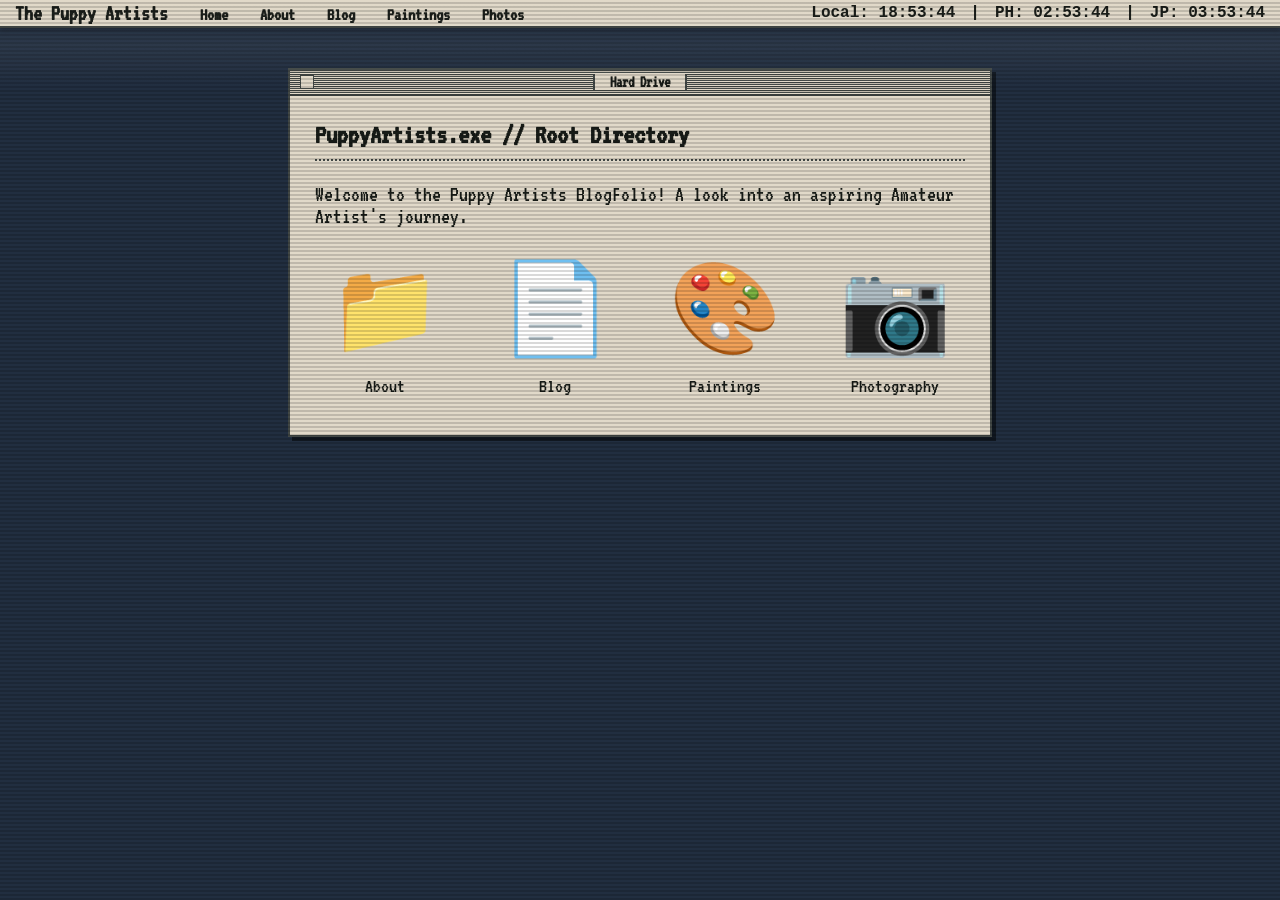
<file: index.html>
<!DOCTYPE html>
<html lang="en">
    <head>
        <meta charset="UTF-8">
        <meta name="viewport" content="width=device-width, initial-scale=1.0">
        <title>The Puppy Artists BlogFolio</title>
        <link rel="preconnect" href="https://fonts.googleapis.com">
        <link rel="preconnect" href="https://fonts.gstatic.com" crossorigin>
        <link href="https://fonts.googleapis.com/css2?family=Fascinate&family=Italiana&family=Marcellus&family=VT323&display=swap" rel="stylesheet">
        <link href="css/style.css" rel="stylesheet">
        <script src="https://identity.netlify.com/v1/netlify-identity-widget.js"></script>
    </head>
    <body>

        <!-- Menu Bar, UI is inspired by Macintosh --->
         <nav class="menu-bar">
            <div class="menu-items">
                <span class="logo">The Puppy Artists</span>
                <a href="index.html">Home</a>
                <a href="about.html">About</a>
                <a href="blog.html">Blog</a> 
                <a href="paintings.html">Paintings</a>
                <a href="photos.html">Photos</a>
            </div>

            <div id="multi-time-clocks">
                <span>Local: <span id="clock-local"></span></span> |
                <span>PH: <span id="clock-ph"></span></span> |
                <span>JP: <span id="clock-jp"></span></span>
            </div>
        </nav>

        <!-- CRT Scanline overlay -->
        <div class="retro-scanlines"></div>
    
        <!-- Desktop -->
         <main class="desktop">

            <!-- Main Window itself -->
             <div class="window">

                <!-- Title Bar -->
                <div class="title-bar">
                    <div class="close-box"></div>
                    <div class="title-text">Hard Drive</div>
                </div>

                <!-- Content Area -->
                 <div class="window-content">
                     <header class="intro-header">
                        <h1>PuppyArtists.exe // Root Directory</h1>
                        <p>Welcome to the Puppy Artists BlogFolio! A look into an aspiring Amateur Artist's journey.</p>
                     </header>

                     <!-- Folder Grid -->
                     <section class="folder-grid">

                        <a href="about.html" class="folder-icon">
                            <div class="icon-img">📁</div>
                            <span>About</span>
                        </a>

                        <a href="blog.html" class="folder-icon">
                            <div class="icon-img">📄</div>
                            <span>Blog</span>
                        </a>

                        <a href="paintings.html" class="folder-icon">
                            <div class="icon-img">🎨</div>
                            <span>Paintings</span>
                        </a>

                        <a href="photos.html" class="folder-icon">
                            <div class="icon-img">📷</div>
                            <span>Photography</span>
                        </a>   

                    </section>  
                </div>
            </div>
        </main>

        <script>
            if (window.netlifyIdentity) {
                window.netlifyIdentity.on("init", user => {
                if (!user) {
                    window.netlifyIdentity.on("login", () => {
                    document.location.href = "/admin/";
                        });
                    }
                });
            }
        </script>

        <script src="js/script.js"></script>
    </body>
</html>
</file>
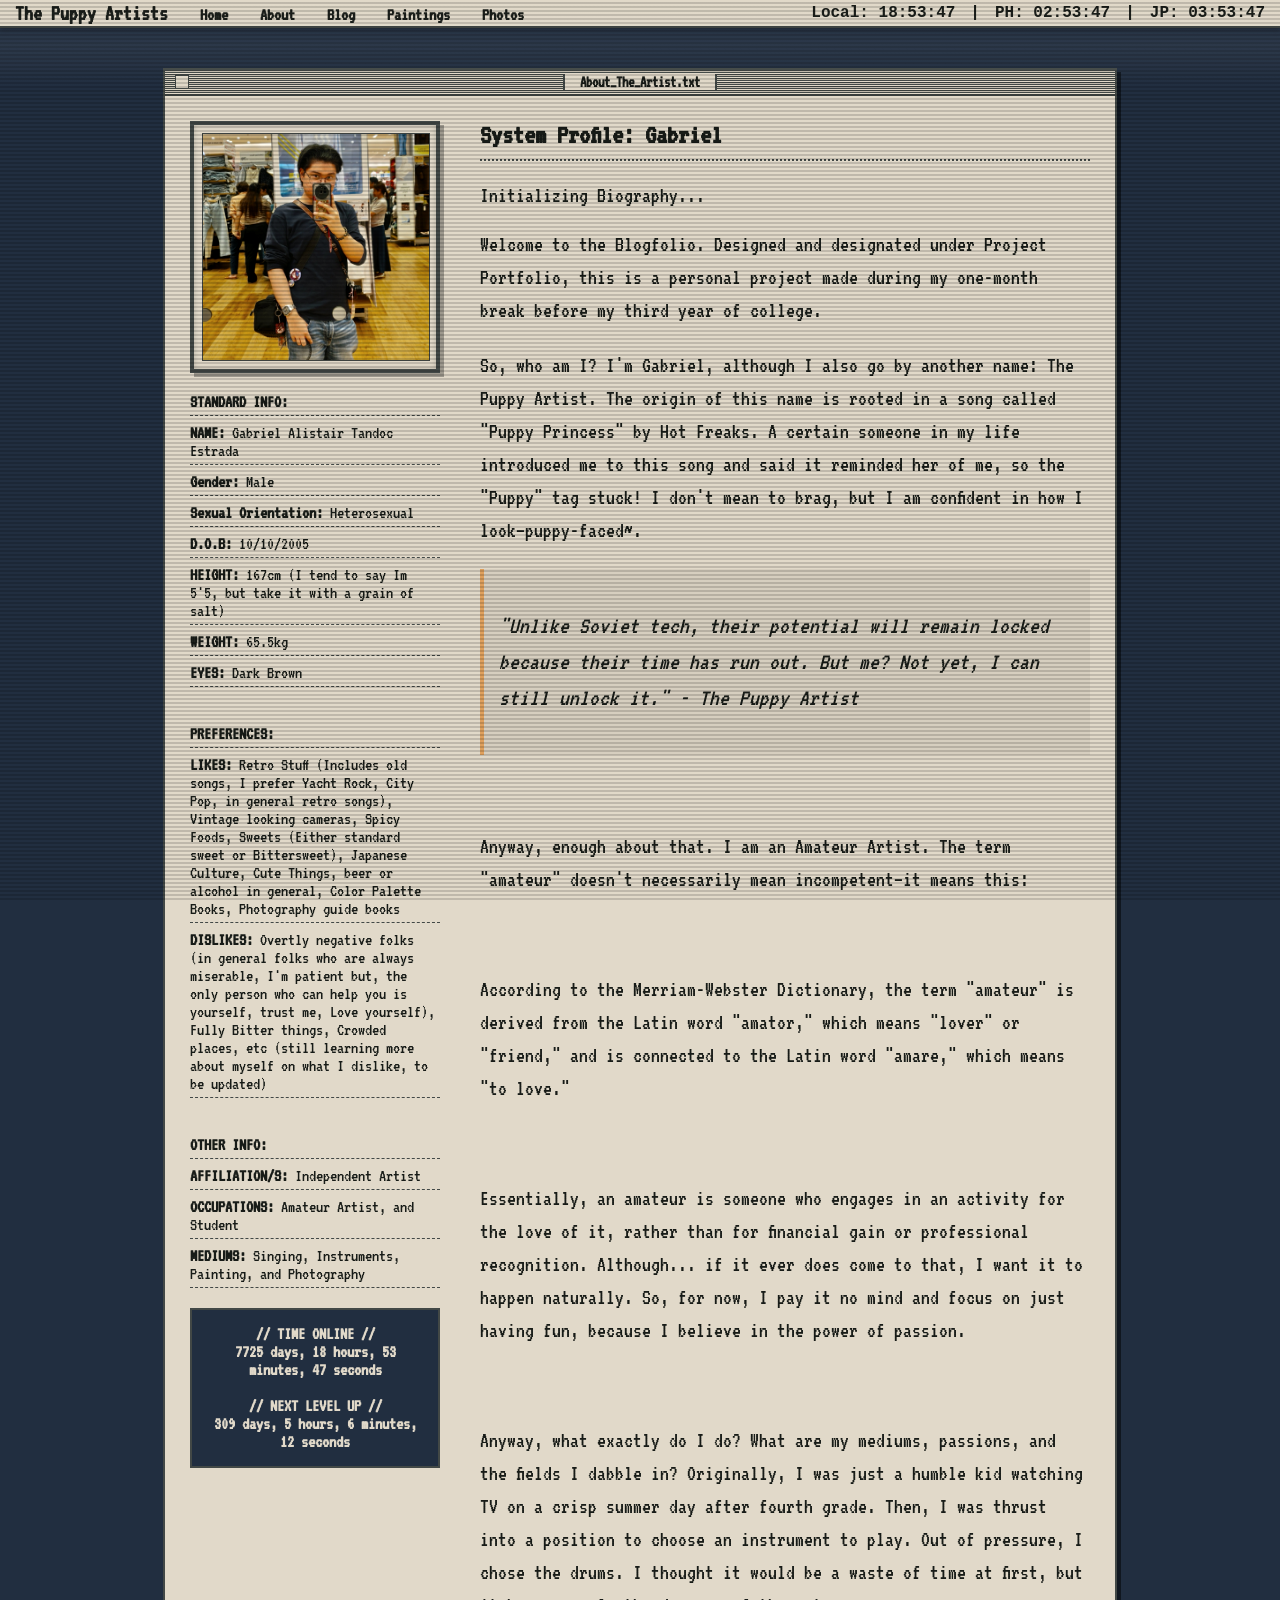
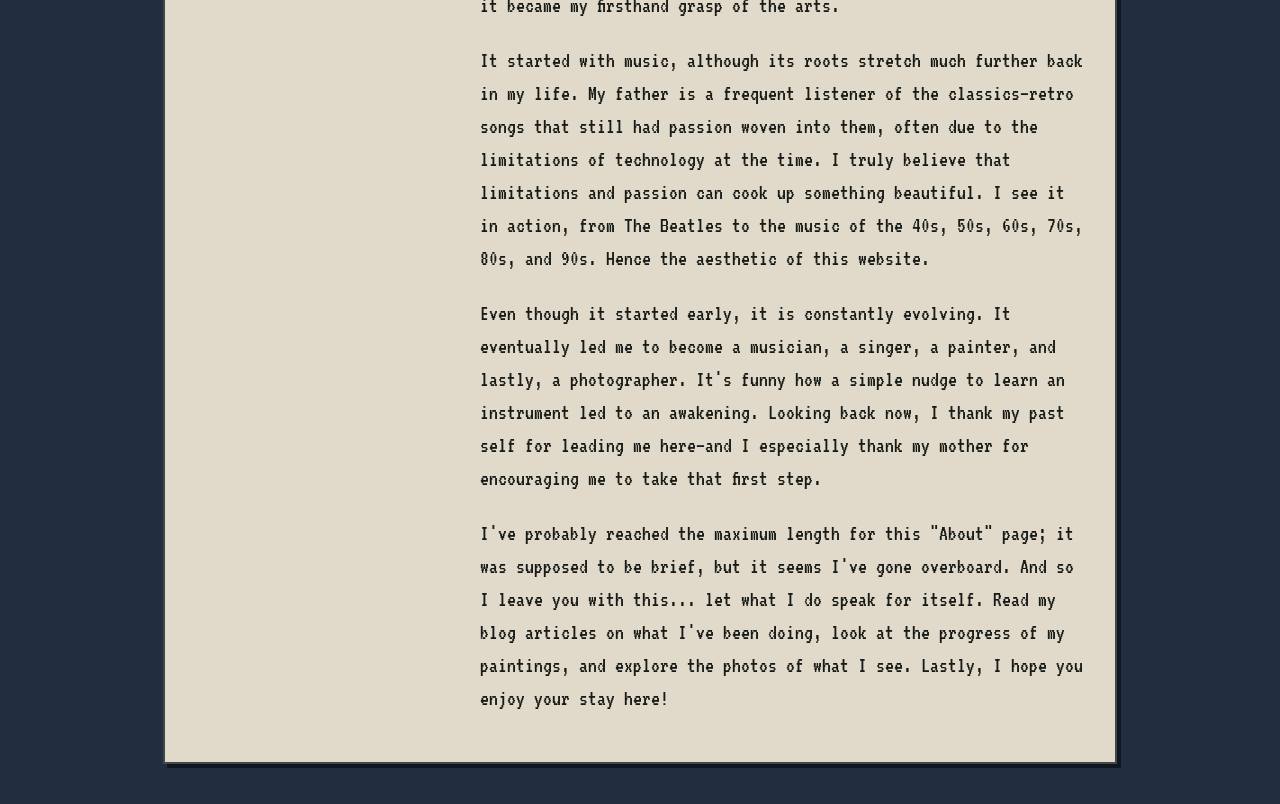
<file: about.html>
<!DOCTYPE html>
<html lang="en">
    <head>
        <meta charset="UTF-8">
        <meta name="viewport" content="width=device-width, initial-scale=1.0">
        <title>The Puppy Artists BlogFolio</title>
        <link rel="preconnect" href="https://fonts.googleapis.com">
        <link rel="preconnect" href="https://fonts.gstatic.com" crossorigin>
        <link href="https://fonts.googleapis.com/css2?family=Fascinate&family=Italiana&family=Marcellus&family=VT323&display=swap" rel="stylesheet">
        <link href="css/style.css" rel="stylesheet">
    </head>
    <body>

        <!-- Menu Bar, UI is inspired by Macintosh --->
         <nav class="menu-bar">
            <div class="menu-items">
                <span class="logo">The Puppy Artists</span>
                <a href="index.html">Home</a>
                <a href="about.html" class="active">About</a>
                <a href="blog.html">Blog</a> 
                <a href="paintings.html">Paintings</a>
                <a href="photos.html">Photos</a>
            </div>

            <div id="multi-time-clocks">
                <span>Local: <span id="clock-local"></span></span> |
                <span>PH: <span id="clock-ph"></span></span> |
                <span>JP: <span id="clock-jp"></span></span>
            </div>
        </nav>

        <!-- CRT Scanline overlay -->
        <div class="retro-scanlines"></div>
    
        <!-- Desktop -->
         <main class="desktop">

            <!-- Main Window itself (Added bio-window for wider max-width) -->
             <div class="window bio-window">

                <!-- Title Bar -->
                <div class="title-bar">
                    <div class="close-box"></div>
                    <div class="title-text">About_The_Artist.txt</div>
                </div>

                <!-- Content Area -->
                 <!-- Layout will be a bit different -->
                 <div class="window-content bio-layout">

                    <!-- Sidebar style: Left Column features a photo of me, some details and countdowns -->
                    <aside class="bio-sidebar">

                        <!-- Photo of me with frame -->
                         <div class="bio-photo-frame">
                            <img src="assets/pfp/profile1.jpg" alt="Gabriel - The Puppy Artist">
                            <!-- Note: Make Assets folder to contain photos, folder must also contain folder named pfp with tag name 'profile(add number here).jpg' -->
                            <!-- Note: Make sure to change the photo every once and a while -->
                        </div>

                        <!-- Personal Details -->
                        <div class="bio-details">
                            <p><strong>STANDARD INFO:</strong></p>
                            <p><strong>NAME:</strong> Gabriel Alistair Tandoc Estrada</p>
                            <p><strong>Gender:</strong> Male</p>
                            <p><strong>Sexual Orientation:</strong> Heterosexual</p>
                            <p><strong>D.O.B:</strong> 10/10/2005</p>
                            <p><strong>HEIGHT:</strong> 167cm (I tend to say Im 5'5, but take it with a grain of salt)</p>
                            <p><strong>WEIGHT:</strong> 65.5kg</p>
                            <p><strong>EYES:</strong> Dark Brown</p>
                            <br>
                            <p><strong>PREFERENCES:</strong></p>
                            <p><strong>LIKES:</strong> Retro Stuff (Includes old songs, I prefer Yacht Rock, City Pop, in general retro songs), Vintage looking cameras, Spicy Foods, Sweets (Either standard sweet or Bittersweet), Japanese Culture, Cute Things, beer or alcohol in general, Color Palette Books, Photography guide books</p>
                            <p><strong>DISLIKES:</strong> Overtly negative folks (in general folks who are always miserable, I'm patient but, the only person who can help you is yourself, trust me, Love yourself), Fully Bitter things, Crowded places, etc (still learning more about myself on what I dislike, to be updated)</p>
                            <br>
                            <p><strong>OTHER INFO:</strong></p>
                            <p><strong>AFFILIATION/S:</strong> Independent Artist</p>
                            <p><strong>OCCUPATIONS:</strong> Amateur Artist, and Student</p>
                            <p><strong>MEDIUMS:</strong> Singing, Instruments, Painting, and Photography</p>
                        </div>

                        <!-- Countdown Timer -->
                         <div class="countdown-box">
                            <div>// TIME ONLINE //</div>
                            <div id="lived-counter">CALCULATING...</div>
                            <br>
                            <div>// NEXT LEVEL UP //</div>
                            <div id="bday-counter">CALCULATING...</div>
                        </div>
                    </aside>


                     <!-- Right Column: Biography Text -->
                    <section class="bio-text">
                        <header class="intro-header">
                            <h1>System Profile: Gabriel</h1>
                            <p>Initializing Biography...</p>
                        </header>

                        <!-- Fixed 'styles' typo to 'style' -->
                        <div style="margin-top: 20px; line-height: 1.5;">
                            <p>Welcome to the Blogfolio. Designed and designated under Project Portfolio, this is a personal project made during my one-month break before my third year of college.</p>
                            <p>So, who am I? I'm Gabriel, although I also go by another name: The Puppy Artist. The origin of this name is rooted in a song called "Puppy Princess" by Hot Freaks. A certain someone in my life introduced me to this song and said it reminded her of me, so the "Puppy" tag stuck! I don't mean to brag, but I am confident in how I look—puppy-faced~.</p>

                            <!-- Quote Box -->
                             <div class="quote-box">
                                <p>"Unlike Soviet tech, their potential will remain locked because their time has run out. But me? Not yet, I can still unlock it." - The Puppy Artist</p>
                            </div>

                            <br>
                            <p>Anyway, enough about that. I am an Amateur Artist. The term "amateur" doesn't necessarily mean incompetent—it means this:</p>
                            <br>
                            <p>According to the Merriam-Webster Dictionary, the term "amateur" is derived from the Latin word "amator," which means "lover" or "friend," and is connected to the Latin word "amare," which means "to love."</p>
                            <br>
                            <p>Essentially, an amateur is someone who engages in an activity for the love of it, rather than for financial gain or professional recognition. Although... if it ever does come to that, I want it to happen naturally. So, for now, I pay it no mind and focus on just having fun, because I believe in the power of passion.</p>
                            <br>
                            <p>Anyway, what exactly do I do? What are my mediums, passions, and the fields I dabble in? Originally, I was just a humble kid watching TV on a crisp summer day after fourth grade. Then, I was thrust into a position to choose an instrument to play. Out of pressure, I chose the drums. I thought it would be a waste of time at first, but it became my firsthand grasp of the arts.</p>
                            <p>It started with music, although its roots stretch much further back in my life. My father is a frequent listener of the classics—retro songs that still had passion woven into them, often due to the limitations of technology at the time. I truly believe that limitations and passion can cook up something beautiful. I see it in action, from The Beatles to the music of the 40s, 50s, 60s, 70s, 80s, and 90s. Hence the aesthetic of this website.</p>
                            <p>Even though it started early, it is constantly evolving. It eventually led me to become a musician, a singer, a painter, and lastly, a photographer. It's funny how a simple nudge to learn an instrument led to an awakening. Looking back now, I thank my past self for leading me here—and I especially thank my mother for encouraging me to take that first step.</p>
                            <p>I've probably reached the maximum length for this "About" page; it was supposed to be brief, but it seems I've gone overboard. And so I leave you with this... let what I do speak for itself. Read my blog articles on what I've been doing, look at the progress of my paintings, and explore the photos of what I see. Lastly, I hope you enjoy your stay here!</p>

                        </div>
                    </section>  
                </div>
            </div>
        </main>

        <script src="js/script.js"></script>
    </body>
</html>
</file>
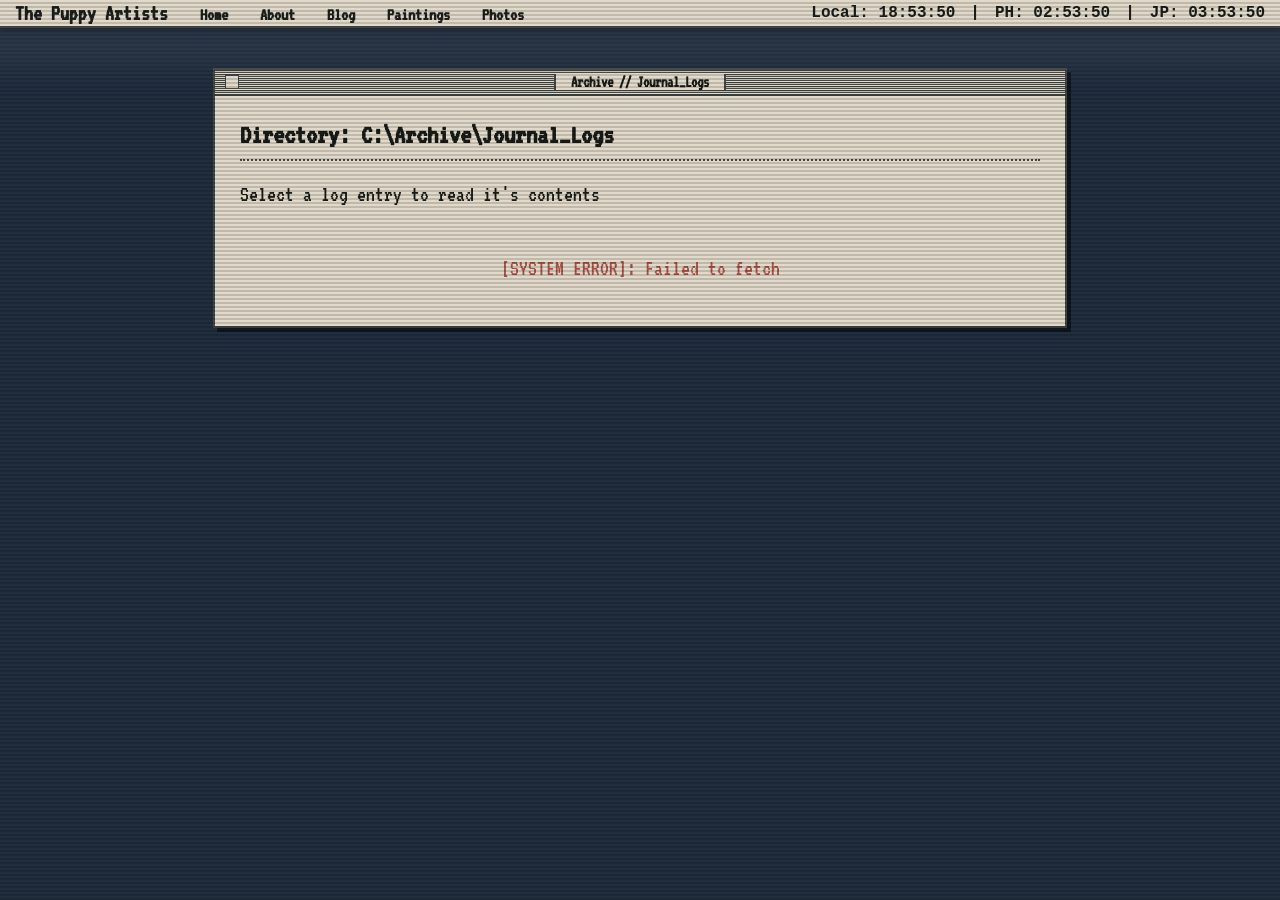
<file: blog.html>
<!DOCTYPE html>
<html lang="en">
    <head>
        <meta charset="UTF-8">
        <meta name="viewport" content="width=device-width, initial-scale=1.0">
        <title>The Puppy Artists BlogFolio</title>
        <link rel="preconnect" href="https://fonts.googleapis.com">
        <link rel="preconnect" href="https://fonts.gstatic.com" crossorigin>
        <link href="https://fonts.googleapis.com/css2?family=Fascinate&family=Italiana&family=Marcellus&family=VT323&display=swap" rel="stylesheet">
        <link href="css/style.css?v=2" rel="stylesheet">
    </head>
    <body>

        <!-- Menu Bar, UI is inspired by Macintosh --->
         <nav class="menu-bar">
            <div class="menu-items">
                <span class="logo">The Puppy Artists</span>
                <a href="index.html">Home</a>
                <a href="about.html" class="active">About</a>
                <a href="blog.html">Blog</a> 
                <a href="paintings.html">Paintings</a>
                <a href="photos.html">Photos</a>
            </div>

            <div id="multi-time-clocks">
                <span>Local: <span id="clock-local"></span></span> |
                <span>PH: <span id="clock-ph"></span></span> |
                <span>JP: <span id="clock-jp"></span></span>
            </div>
        </nav>

        <!-- CRT Scanline overlay -->
        <div class="retro-scanlines"></div>
    
        <!-- Desktop -->
         <main class="desktop">

            <!-- Main Window itself (Added bio-window for wider max-width) -->
             <div class="window blog-window">

                
                <!-- Title Bar -->
                <div class="title-bar">
                    <div class="close-box"></div>
                    <div class="title-text">Archive // Journal_Logs</div>
                </div>

                <!-- Content Area -->
                 <!-- Layout back to classic -->
                 <div class="window-content">

                        <!-- Introduction header -->
                         <header class="intro-header">
                            <h1>Directory: C:\Archive\Journal_Logs</h1>
                            <p>Select a log entry to read it's contents</p>
                        </header>

                     <!-- File Grid Layout -->
                    <section class="folder-grid" id="dynamic-folder-grid">
                        
                        
                            
                    </section>  
                </div>
            </div>
        </main>

        <script src="js/script.js"></script>
    </body>
</html>
</file>
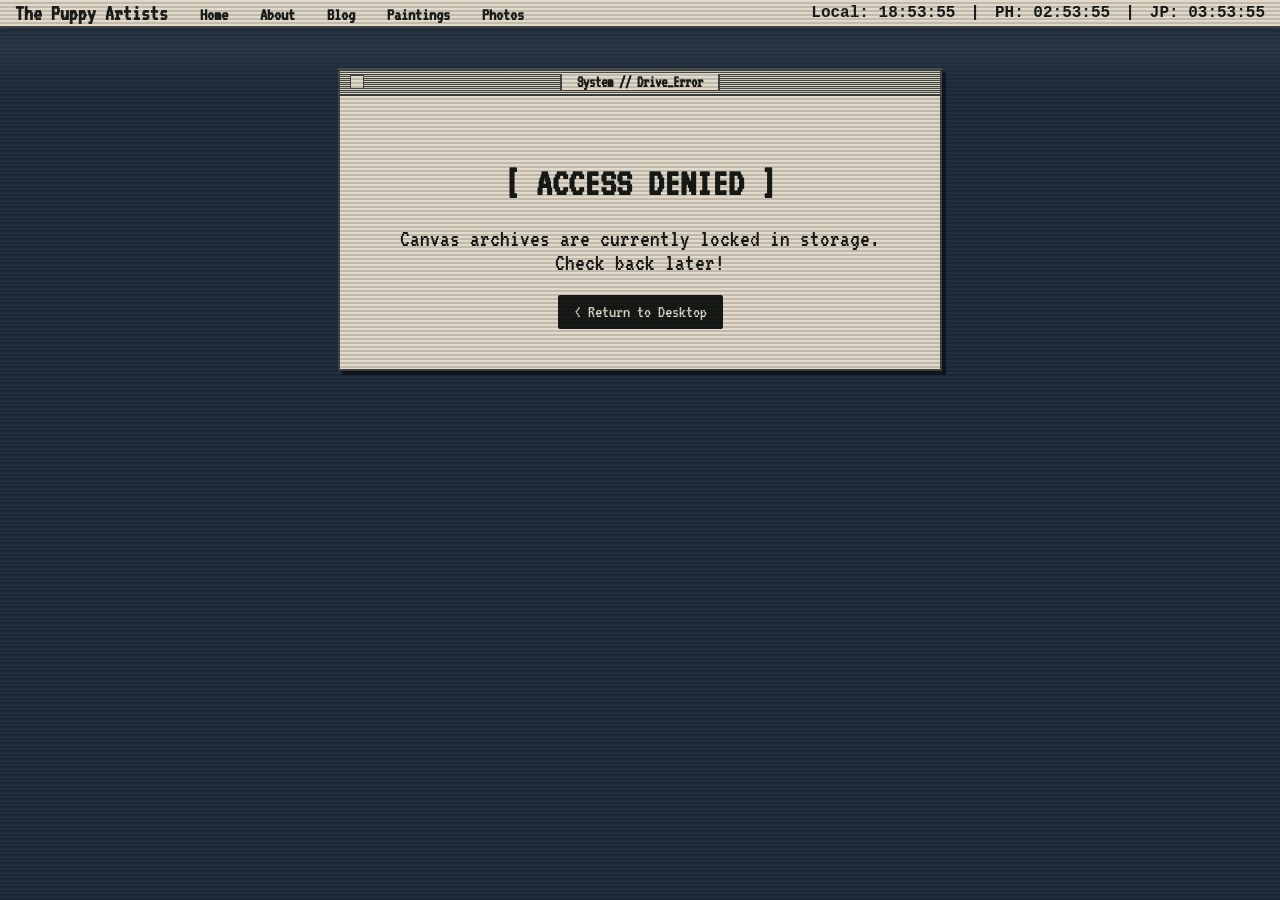
<file: paintings.html>
<!DOCTYPE html>
<html lang="en">
    <head>
        <meta charset="UTF-8">
        <meta name="viewport" content="width=device-width, initial-scale=1.0">
        <title>The Puppy Artists | Paintings</title>
        <link rel="preconnect" href="https://fonts.googleapis.com">
        <link rel="preconnect" href="https://fonts.gstatic.com" crossorigin>
        <link href="https://fonts.googleapis.com/css2?family=Fascinate&family=Italiana&family=Marcellus&family=VT323&display=swap" rel="stylesheet">
        <link href="css/style.css?v=2" rel="stylesheet">
    </head>
    <body>
         <nav class="menu-bar">
            <div class="menu-items">
                <span class="logo">The Puppy Artists</span>
                <a href="index.html">Home</a>
                <a href="about.html">About</a>
                <a href="blog.html">Blog</a> 
                <a href="paintings.html" class="active">Paintings</a>
                <a href="photos.html">Photos</a>
            </div>
            <div id="multi-time-clocks">
                <span>Local: <span id="clock-local"></span></span> |
                <span>PH: <span id="clock-ph"></span></span> |
                <span>JP: <span id="clock-jp"></span></span>
            </div>
        </nav>

        <div class="retro-scanlines"></div>
    
         <main class="desktop">
             <div class="window" style="max-width: 600px; text-align: center;">
                <div class="title-bar">
                    <div class="close-box"></div>
                    <div class="title-text">System // Drive_Error</div>
                </div>

                 <div class="window-content" style="padding: 40px;">
                    <h1 style="font-size: 40px; margin-bottom: 10px;">[ ACCESS DENIED ]</h1>
                    <p style="font-size: 24px; margin-bottom: 20px;">Canvas archives are currently locked in storage. Check back later!</p>
                    <a href="index.html" class="sidebar-file-item" style="display: inline-block; background: var(--text-dark); color: var(--window-bg); padding: 8px 16px;">&lt; Return to Desktop</a>
                </div>
            </div>
        </main>
        <script src="js/script.js"></script>
    </body>
</html>
</file>
<file: css/style.css>
/*Retro Palette based on the stuff I found on Pintrest*/
:root {
    --desktop-color: #212E40;
    --window-bg: #E1D9C9;
    --window-border: #424846;
    --text-dark: #171b17;

    /*Accent colors*/
    --accent-red: #AC5045;
    --accent-moss: #424C21;
    --accent-gold: #DFA05D;
}

/*Base Style*/
body {
    background-color: var(--desktop-color);
    color: var(--text-dark);
    font-family: "VT323", monospace;
    font-size: 22px; /* Increased base font size for VT323 readability */
    margin: 0;
    padding: 0;
    min-height: 100vh; 
    overflow-x: hidden; /* Prevents Desktop Scrolling sideways */
}

/* TOP MENU BAR */
.menu-bar {
    background-color: var(--window-bg);
    border-bottom: 2px solid var(--window-border);
    display: flex;
    align-items: center;
    justify-content: space-between;
    padding: 2px 15px;
    font-size: 18px; 
    font-weight: bold;
    box-shadow: 0 2px 5px rgba(0, 0, 0, 0.3);
    white-space: nowrap; /* Prevents text from breaking to a new line */
    overflow-x: auto; /* Adds a tiny scrollbar if the screen gets too small, preserving layout */
}

.menu-items a {
    color: var(--text-dark);
    text-decoration: none;
    padding: 2px 10px;
    margin-right: 5px;
}

.menu-items a:hover {
    background-color: var(--text-dark);
    color: var(--window-bg);
}

.menu-bar .logo {
    font-size: 22px; 
    margin-right: 15px;
}

/* Window */
.desktop {
    padding: 40px;
    display: flex;
    justify-content: center;
}

.window {
    background-color: var(--window-bg);
    border: 2px solid var(--window-border);
    width: 100%;
    max-width: 700px;
    box-shadow: 4px 4px 0px rgba(0, 0, 0, 0.5); /*Heavy Drop Shadow*/
}

/* Striped Window Bar */
.title-bar {
    background: repeating-linear-gradient(
        to bottom,
        var(--window-border),
        var(--window-border) 1px,
        var(--window-bg) 1px,
        var(--window-bg) 2px
    );
    height: 24px;
    border-bottom: 2px solid var(--window-border);
    display: flex;
    align-items: center;
    position: relative;
    padding: 0 10px;
}

.close-box {
    width: 12px;
    height: 12px;
    background-color: var(--window-bg);
    border: 1px solid var(--window-border);
    position: absolute;
    left: 10px;
}

.title-text {
    background-color: var(--window-bg);
    padding: 0 15px;
    margin: 0 auto;
    font-weight: bold;
    font-size: 16px; 
    border-left: 2px solid var(--window-border);
    border-right: 2px solid var(--window-border);    
}

/* Inner Content */
.window-content {
    padding: 25px;
}

.intro-header h1 {
    font-size: 28px; 
    margin-top: 0;
    border-bottom: 2px dotted var(--window-border);
    padding-bottom: 10px;
}

/* Folder Icons */
.folder-grid {
    display: flex;
    gap: 30px; /* FIX: Reduced slightly to ensure 4 icons fit on standard screens */
    margin-top: 30px;
    flex-wrap: wrap; /* Allows files to drop to the next line automatically */
    justify-content: center; /* FIX: Keeps wrapped icons perfectly centered */
}

.folder-icon {
    display: flex;
    flex-direction: column;
    align-items: center;
    text-decoration: none;
    color: var(--text-dark);
    width: 120px; 
    padding: 10px;
}

/* Forces the emoji to act like a massive image */
.folder-icon .icon-img {
    font-size: 90px; 
    line-height: 1; /* Prevents the massive font from creating weird invisible spacing */
    margin-bottom: 15px;
}

/* Keeps the text below the icon clean and readable */
.folder-icon span {
    font-size: 20px; 
    background-color: var(--window-bg);
    padding: 4px 8px;
    text-align: center;
    border-radius: 2px; /* Gives the text highlight a slightly softer retro edge */
}

.folder-icon:hover span {
    background-color: var(--text-dark);
    color: var(--window-bg);
}

/* Biography Page Layout */
.window.bio-window {
    max-width: 950px; 
}

.bio-layout {
    display: flex;
    flex-wrap: wrap;
    gap: 40px;
}

.bio-sidebar {
    flex: 0 0 250px; 
    max-width: 250px; 
}

.bio-text {
    flex: 1; 
    min-width: 300px; 
}

/* The Photo Frame */
.bio-photo-frame {
    background-color: var(--window-bg);
    border: 4px solid var(--window-border);
    padding: 8px;
    box-shadow: inset 0 0 5px rgba(0,0,0,0.2), 4px 4px 0px rgba(0,0,0,0.3);
    margin-bottom: 20px;
    overflow: hidden; 
}

.bio-photo-frame img {
    width: 100%;
    max-width: 100%; 
    height: auto;    
    display: block;
    border: 1px solid var(--window-border);
    filter: grayscale(20%) contrast(110%); 
}

/* Details and Quote */
.bio-details p {
    margin: 8px 0;
    font-size: 18px; 
    border-bottom: 1px dashed var(--window-border);
    padding-bottom: 4px;
}

.quote-box {
    font-size: 24px; 
    font-style: italic;
    border-left: 4px solid var(--accent-gold);
    padding: 15px;
    margin: 20px 0;
    background-color: rgba(0,0,0,0.05);
}

/* The Countdowns */
.countdown-box {
    background-color: var(--desktop-color);
    color: var(--window-bg);
    padding: 15px;
    margin-top: 20px;
    border: 2px solid var(--window-border);
    text-align: center;
    font-weight: bold;
    font-size: 18px; 
}

/* --- NEW: Blog Post "Pop-Up" Reading Window --- */
/* --- Blog Explorer Layout --- */
.window.blog-window {
    max-width: 850px; /* Wide enough to perfectly fit 5 icons per row */
}

/* --- Split Log Reader Layout --- */
.log-split-layout {
    display: flex;
    gap: 20px;
    width: 100%;
    max-width: 950px;
    align-items: stretch; /* FIX: This forces both windows to be the exact same height! */
}

/* Sidebar Styling */
.sidebar-window {
    width: 180px;
    flex-shrink: 0; 
    display: flex;
    flex-direction: column; /* Keeps the inside tidy while stretched */
}

.sidebar-content {
    padding: 10px;
}

.sidebar-file-list {
    display: flex;
    flex-direction: column;
    gap: 5px;
}

.sidebar-file-item {
    text-decoration: none;
    color: var(--text-dark);
    font-size: 18px;
    padding: 4px;
    border-radius: 2px;
    word-break: break-word; /* Prevents long file names from breaking the window */
}

.sidebar-file-item:hover, .active-log {
    background-color: var(--text-dark);
    color: var(--window-bg);
}

/* Make the post window take up the rest of the space */
.window.post-window {
    flex-grow: 1; 
}

/* Replaces the standard close-box with colorful Mac OS X inspired boxes */
.post-controls {
    display: flex;
    gap: 6px;
    position: absolute;
    left: 10px;
}

.post-close {
    width: 14px;
    height: 14px;
    background-color: var(--accent-red);
    border: 2px solid var(--window-border);
    cursor: pointer;
}

/* Simulates a white piece of paper inside the window */
.document-paper {
    background-color: #fcfcfc;
    color: #111;
    padding: 30px;
    border: 2px inset var(--window-border);
    margin-top: 10px;
    min-height: 400px;
    /* Vintage Striped Paper Effect */
    background-image: repeating-linear-gradient(
        transparent,
        transparent 26px,
        #e0e0e0 26px,
        #e0e0e0 27px
    );
    line-height: 27px; /* Aligns text perfectly with the lines */
}

/* Start the paper hidden to prevent the flash of default text */
#markdown-content:not(.loaded) {
    opacity: 0;
}

#markdown-content {
    transition: opacity 0.15s ease-in-out; /* Smooth fade-in when ready */
}

.post-meta {
    font-size: 18px;
    color: #555;
    border-bottom: 2px dashed #ccc;
    padding-bottom: 10px;
    margin-bottom: 20px;
}

.document-paper img {
    max-width: 100%;
    height: auto;
    border: 2px solid var(--window-border);
    margin: 20px 0;
}

/* --- Scanline Overlay --- */
.retro-scanlines {
    position: fixed;
    top: 0;
    left: 0;
    width: 100vw;
    height: 100vh;
    background: linear-gradient(
        to bottom,
        rgba(255, 255, 255, 0),
        rgba(255, 255, 255, 0) 50%,
        rgba(0, 0, 0, 0.15) 50%,
        rgba(0, 0, 0, 0.15)
    );
    background-size: 100% 4px; 
    z-index: 9999; 
    pointer-events: none; 
    -webkit-animation: scroll-micro-lines 1s linear infinite;
    animation: scroll-micro-lines 1s linear infinite;
}

.retro-scanlines::before {
    content: "";
    position: absolute;
    top: 0;
    left: 0;
    width: 100vw;
    height: 10vh;
    background: linear-gradient(
        to bottom,
        rgba(255, 255, 255, 0),
        rgba(255, 255, 255, 0.05) 50%,
        rgba(255, 255, 255, 0)
    );
    -webkit-animation: roll-refresh-bar 7s linear infinite;
    animation: roll-refresh-bar 7s linear infinite;
}

/* --- CRT Animations --- */
@-webkit-keyframes scroll-micro-lines {
    0% { background-position: 0 0; }
    100% { background-position: 0 20px; } 
}
@keyframes scroll-micro-lines {
    0% { background-position: 0 0; }
    100% { background-position: 0 20px; } 
}

@-webkit-keyframes roll-refresh-bar {
    0% { transform: translateY(-10vh); }
    100% { transform: translateY(110vh); }
}
@keyframes roll-refresh-bar {
    0% { transform: translateY(-10vh); }
    100% { transform: translateY(110vh); }
}

/* --- Optional: Retro Clock Styling --- */
#multi-time-clocks {
    font-family: 'Courier New', Courier, monospace; 
    font-size: 16px; 
    display: flex;
    gap: 15px;
    font-weight: bold;
}

/* Gallery Grid */
.photo-grid {
    display: flex;
    flex-wrap: wrap;
    gap: 20px;
    justify-content: center;
    margin-top: 20px;
}

.photo-frame {
    position: relative; /* Crucial for the shield to work */
    border: 4px solid var(--window-border);
    background-color: var(--window-bg);
    padding: 8px;
    box-shadow: 4px 4px 0px rgba(0, 0, 0, 0.3);
}

.photo-frame img {
    display: block;
    max-width: 100%;
    height: auto;
}

/* The Invisible Shield */
.image-shield {
    position: absolute;
    top: 0;
    left: 0;
    width: 100%;
    height: 100%;
    z-index: 10; /* Forces it to sit on top of the image */
    background: transparent; 
}
</file>
